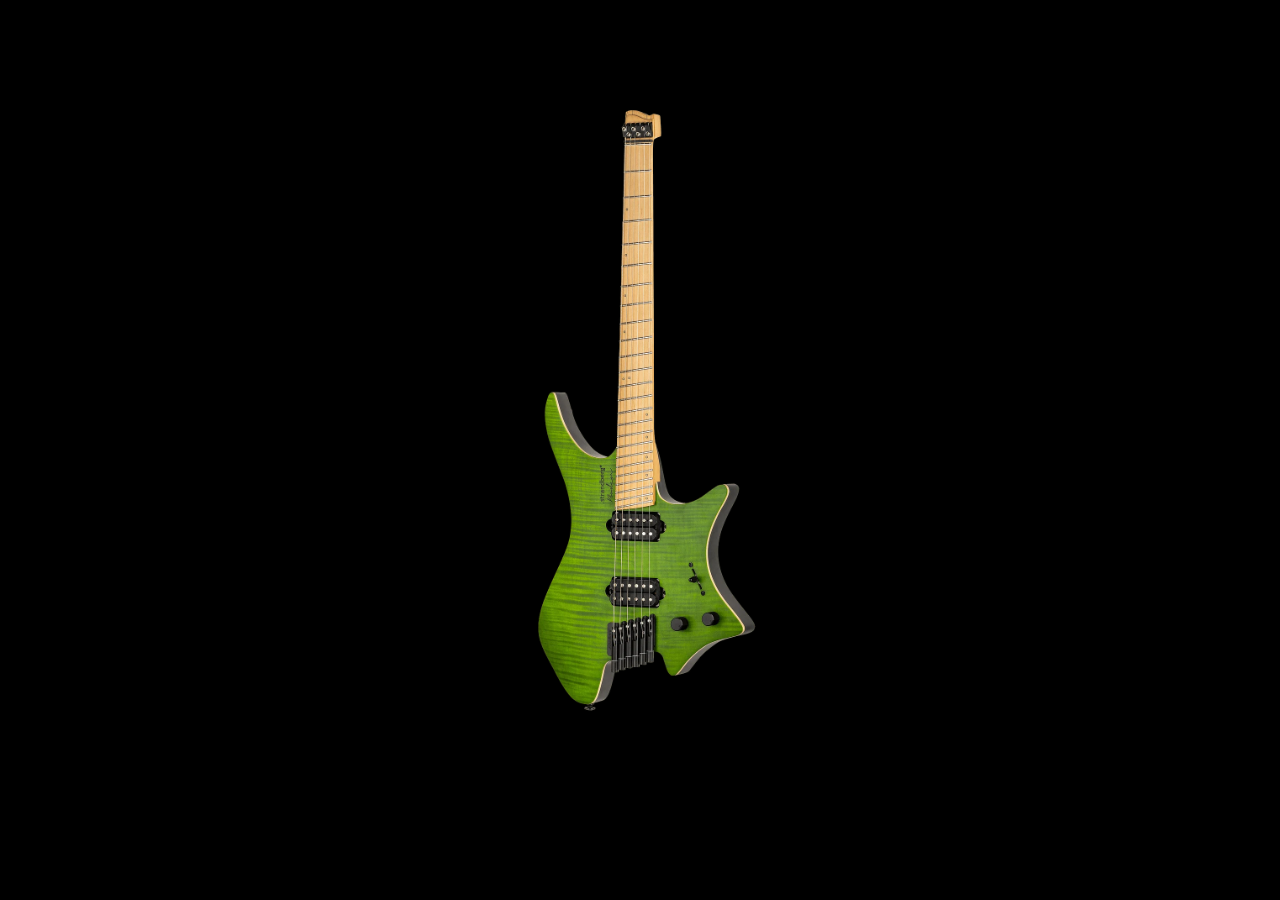
<file: condicionesN1/index.html>
<!DOCTYPE html>
<html lang="en">
<head>
    <meta charset="UTF-8">
    <meta http-equiv="X-UA-Compatible" content="IE=edge">
    <meta name="viewport" content="width=device-width, initial-scale=1.0">
    <link rel="stylesheet" href="assets/css/style.css">
</head>
<body>

<div class="flexcontainer">    
    <img onclick="borde()" id="foto" src="assets/img/gtr.webp" alt="guitarra">
</div>

</body>
<script src="assets/js/script.js"></script>
</html>
</file>
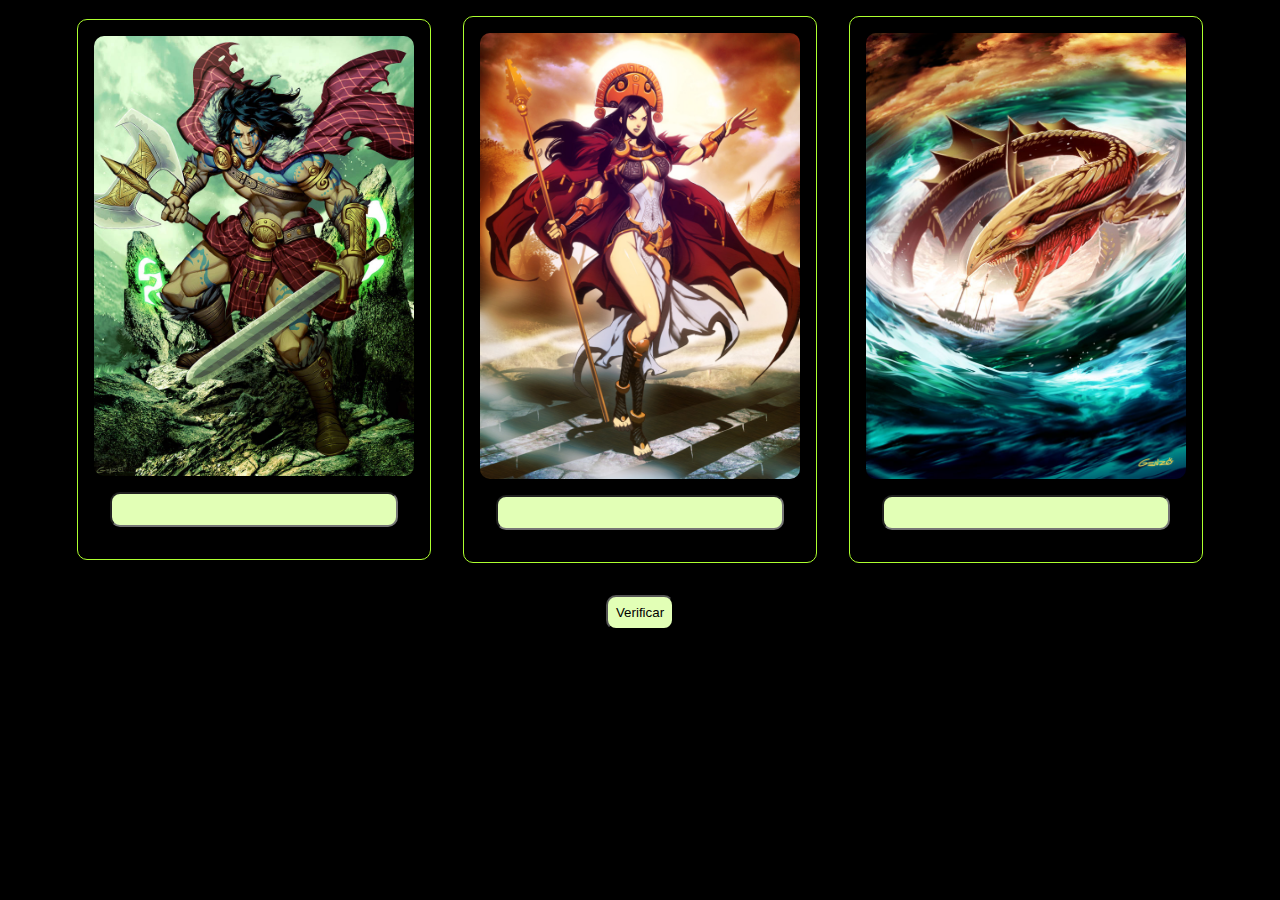
<file: condicionesN2/index.html>
<!DOCTYPE html>
<html lang="en">
<head>
    <meta charset="UTF-8">
    <meta http-equiv="X-UA-Compatible" content="IE=edge">
    <meta name="viewport" content="width=device-width, initial-scale=1.0">
    <link rel="stylesheet" href="assets/css/style.css">
    <title>Document</title>
</head>
<body>
    <div class="flexcontainer">
        <div class="card">
            <img src="assets/img/img1.jpg" alt="foto1">
            <input id="n1" type="number">
        </div>
        <div class="card">
            <img src="assets/img/img2.jpg" alt="foto2">
            <input id="n2" type="number">
        </div>
        <div class="card">
            <img src="assets/img/img3.jpg" alt="foto3">
            <input id="n3" type="number">
        </div>
    </div>
    <div class="flexboton">
        <input onclick="calcular()" type="button" value="Verificar">
    </div>
    <div class="flexresultado">
        <p id="resultado"></p>
    </div>

</body>

<script src="assets/js/script.js"></script>

</html>l
</file>
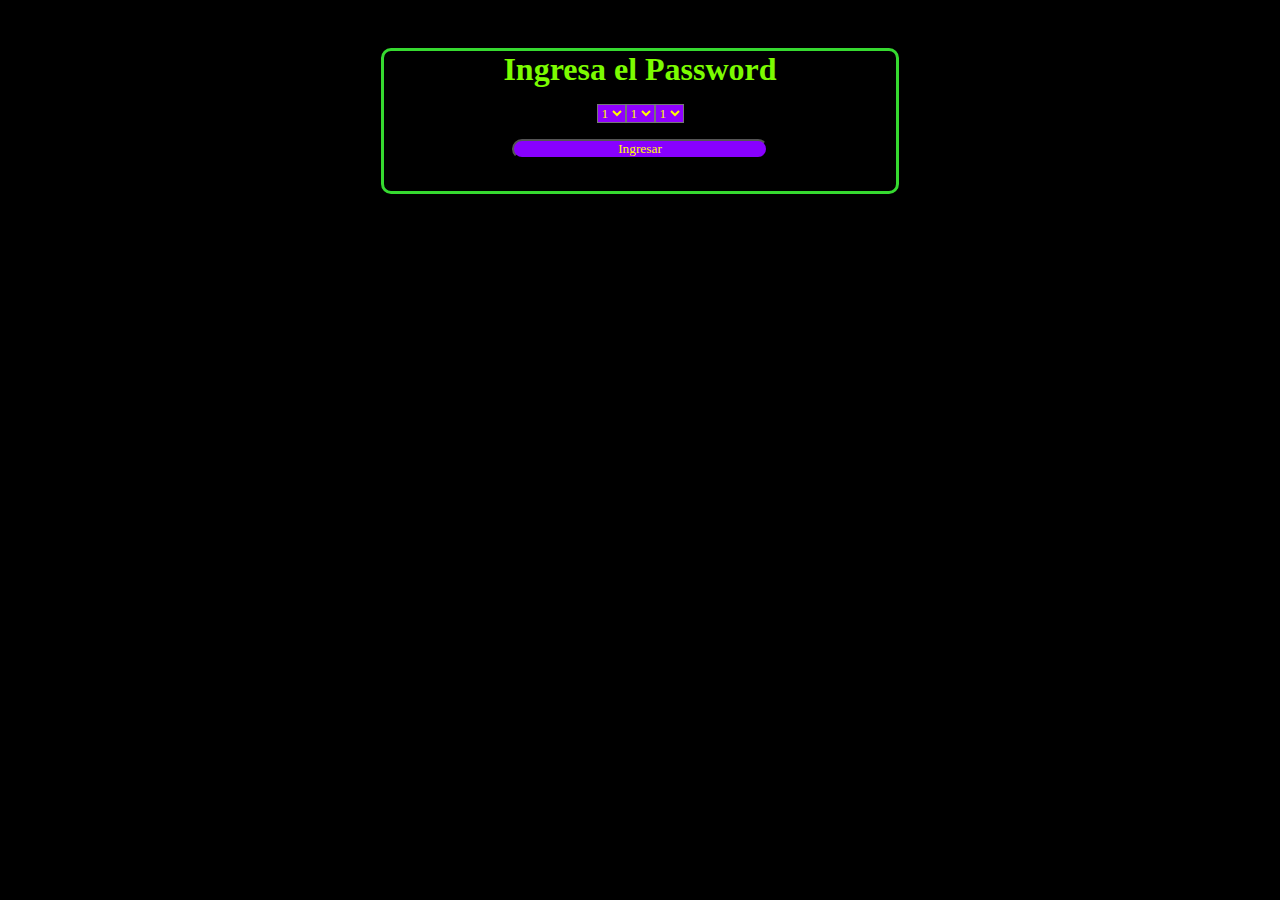
<file: condicionesN3/index.html>
<!DOCTYPE html>
<html lang="en">
<head>
    <meta charset="UTF-8">
    <meta http-equiv="X-UA-Compatible" content="IE=edge">
    <meta name="viewport" content="width=device-width, initial-scale=1.0">
    <link rel="stylesheet" href="assets/css/style.css">
    <title>Document</title>
</head>
<body>
    <div class="divcontainer">
        <h1>Ingresa el Password</h1>
        <div class="selectcontainer">
            <select id="s1">
                <option>1</option>
                <option>2</option>
                <option>3</option>
                <option>4</option>
                <option>5</option>
                <option>6</option>
                <option>7</option>
                <option>8</option>
                <option>9</option>
              </select>
              <select id="s2">
                <option>1</option>
                <option>2</option>
                <option>3</option>
                <option>4</option>
                <option>5</option>
                <option>6</option>
                <option>7</option>
                <option>8</option>
                <option>9</option>
              </select>
              <select id="s3">
                <option>1</option>
                <option>2</option>
                <option>3</option>
                <option>4</option>
                <option>5</option>
                <option>6</option>
                <option>7</option>
                <option>8</option>
                <option>9</option>
              </select>
        </div>
        <input type="button" id="boton" onclick="ingresar()" value="Ingresar">
        <p id="resultado"> </p>
    </div>
</body>
<script src="assets/js/script.js"></script>
</html>
</file>
<file: condicionesN1/assets/css/style.css>
*{
    padding: 0;
    margin: 0;
    background-color: black;
}

.flexcontainer {
    display: flex;
    justify-content: center;
    padding: 5rem;

}

#foto {
    width: 40%;
    border: solid 0px red;

}
</file>
<file: condicionesN2/assets/css/style.css>
*{
    padding: 0;
    margin: 0;
    background-color: black;
}

.flexcontainer{
    display: flex;
    align-items: center;
    justify-content: center;
    
}

.card{
    display: flex;
    flex-direction: column;
    width: 25%;
    border: 1px solid greenyellow;
    border-radius: 10px;
    padding: 1rem;
    margin: 1rem
}

input{
    border-radius: 10px;
    margin: 1rem;
    padding: 0.5rem;
    background-color: rgb(226, 255, 182);
}

img{
    border-radius: 10px;
}

.flexboton, .flexresultado{
    display: flex;
    justify-content: center;
}

.flexresultado{
    color: greenyellow;
    font-size: 64px;
}
</file>
<file: condicionesN3/assets/css/style.css>
*{
    margin: 0;
    padding: 0;
    font-family: serif;
    background-color: black;

}

body{
    display: flex;
    justify-content: center;
}

.divcontainer{
    display: flex;
    flex-direction: column;
    align-items: center;
    margin-top: 3rem;
    border: rgb(54, 218, 48) solid;
    border-radius: 10px;
    width: 40%;

}

h1{
    color: lawngreen;
}

.selectcontainer{
    display: flex;
    flex-direction: row;
    justify-content: center;
}
input{
    width: 50%;
    justify-content: center;
    margin: 1rem;
    background-color: rgb(136, 0, 255); 
    color: yellow;
    border-radius: 10px;
}

select{
    margin-top: 1rem;
    background-color: rgb(144, 0, 255); 
    color: yellow;
}

#resultado{
    color: lawngreen;
    margin-bottom: 1rem;
}
</file>
